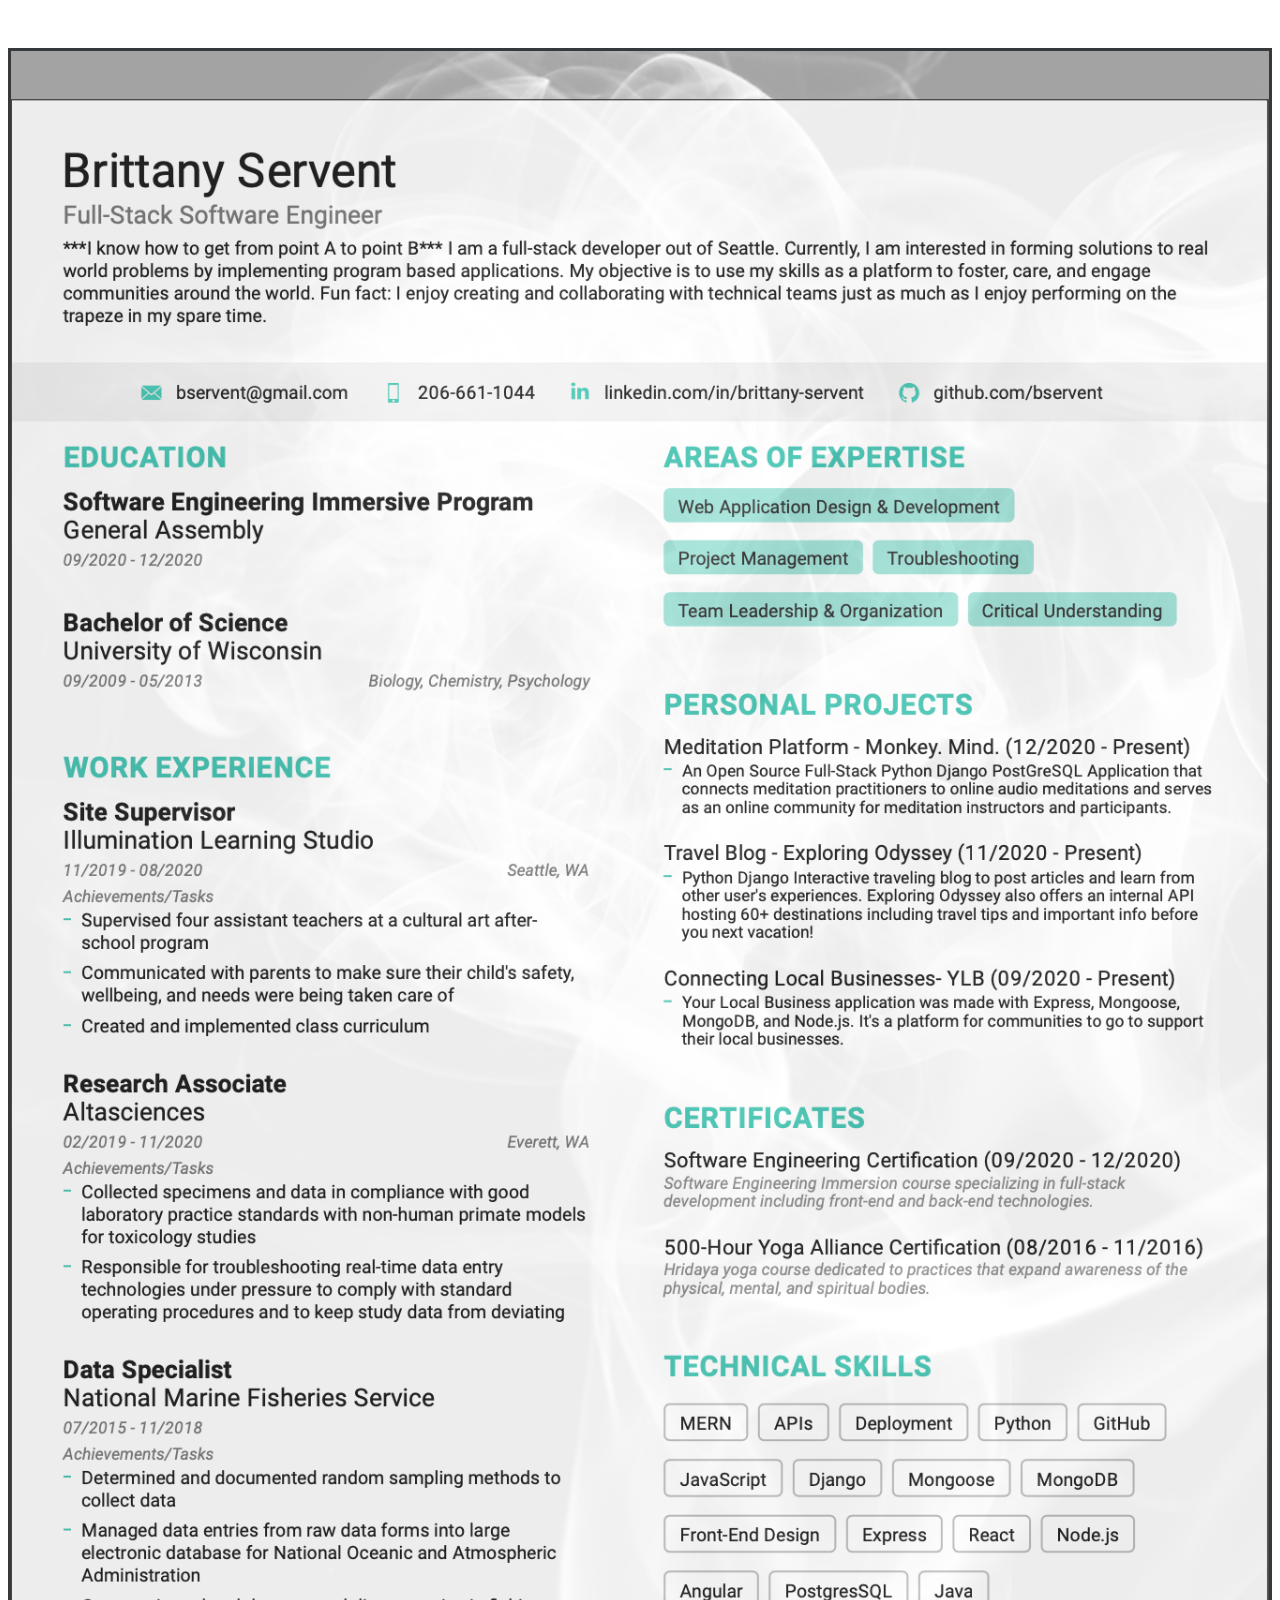
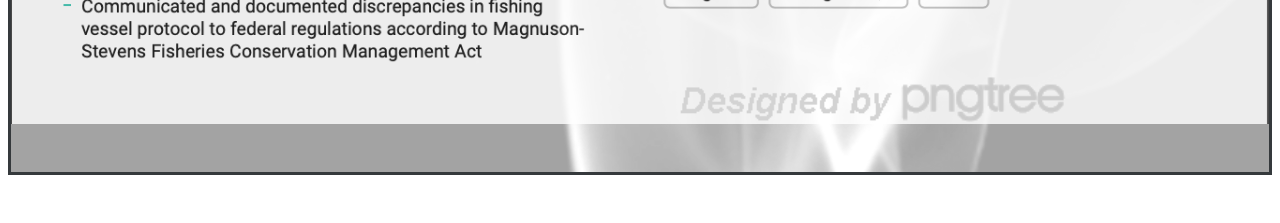
<file: resume.html>
<!DOCTYPE html>
<html lang="en">
<head>
    <meta charset="UTF-8">
    <meta name="viewport" content="width=device-width, initial-scale=1.0">
    <title>Brittany Servent | Resume</title>
    <link rel="preconnect" href="https://fonts.gstatic.com">
    <link href="https://fonts.googleapis.com/css2?family=Quantico:ital@1&display=swap" rel="stylesheet">
    <link rel="apple-touch-icon" sizes="180x180" href="images/apple-touch-icon.png">
    <link rel="icon" type="image/png" sizes="32x32" href="images/favicon-32x32.png">
    <link rel="icon" type="image/png" sizes="16x16" href="images/favicon-16x16.png">
    <meta name="msapplication-TileColor" content="#da532c">
    <meta name="theme-color" content="#ffffff">
    <link href="https://cdn.jsdelivr.net/npm/bootstrap@5.0.0-beta1/dist/css/bootstrap.min.css" rel="stylesheet" integrity="sha384-giJF6kkoqNQ00vy+HMDP7azOuL0xtbfIcaT9wjKHr8RbDVddVHyTfAAsrekwKmP1" crossorigin="anonymous">
    <script src="https://cdn.jsdelivr.net/npm/bootstrap@5.0.0-beta1/dist/js/bootstrap.bundle.min.js" integrity="sha384-ygbV9kiqUc6oa4msXn9868pTtWMgiQaeYH7/t7LECLbyPA2x65Kgf80OJFdroafW" crossorigin="anonymous"></script>
    <link rel="stylesheet" href="css/main.css" type="text/css">
    <script defer src="scripts/app.js"></script>
</head>
<body>
    <main role="main" class="inner cover">
        <div class="resume">
            <div class="image-container">
               <img src="images/resume.png" alt="resume">
           </div>
        </div>
    </main>
</body>
</html>
</file>
<file: css/main.css>
* {
    box-sizing: border-box;
    padding: 0;
  }
  
  body {
    font-family: 'Quantico', sans-serif;
    color: #343A3C;
  }
  
  img {
    max-width: 100%;
    max-height: auto;
    opacity: .8;
  }
  
  a {
    color: #343A3C !important;
    font-size: 18px;
  }
  
  a:hover {
    background-color:#4CA19C!important;
    border-radius: 5% !important;
    transition: .6s;
    color: #F6FAFA !important;
  }
  
  .image-container {
    display: flex;
    flex-direction: row;
    justify-content: center;
    align-items: center;
  }
  
  /********************* Header ********************/
  
  header {
    background-color:#F6FAFA;
    opacity: .9;
    padding: .5rem;
    display: flex;
  }
  
  b {
    padding: 4px;
  }
  
  nav {
    position: absolute;
    right: 1.5rem;
    top: 1.80rem;
  }
  
  h1,h2 {
    font-weight: 200;
    margin: 0.4em 0;
  }

  h2 {
    font-size: 1.5rem;
  }
  
  #nav {
    border-right: 1.5px solid #343A3C;
    opacity: .9;
  }
  
  /********************* Hero ********************/
  
  .hero {
    background-image: url("../images/smoke.png"), linear-gradient(to bottom right, #34ddd3, #FFC0CB);
    opacity: .9;
    background-size: cover;
    background-repeat: no-repeat;
    border: 3px solid #35393C;
  }
  
  /******************* Projects ********************/
  
  .projects {
    background-color: #343A3C;
    opacity: .9;
    background-size: cover;
    padding: 3rem 6rem 6rem 7rem;
    margin: 3rem;
    color:#F6FAFA;
  }
  
  .card-text {
    background-color: #FFC7D0;
    color: #343A3C;
    padding: .5rem;
    opacity: 1.0 !important;
  }
  
  .project-img {
    opacity: 1;
  }
  
  h5 {
    color:#343A3C;
  }
  
  /******************* About ********************/
  
  .about, .resume {
    background-image: url("../images/smoke.png");
    background-size: cover;
    background-repeat: no-repeat;
    border: 3px solid #35393C;
    margin: 3rem 0 3rem 0;
    padding: 3rem 0 3rem 0;
  } 
  
  /******************* Contact ********************/
  
  .logo {
    max-width: 75%;
    height: auto;
    border-radius: 25px;
    border: 4px solid #FFC0CB;
    display: flex;
    opacity: 1.0;
    flex-direction: column;
    top: 4rem;
    position: relative;
  }
  
  .contact {
    background-image: url("../images/smoke.png");
    padding-bottom: 5rem;
  }
  
  #contact {
    position: relative;
  }
  
  #row-contact {
    display: flex;
    justify-content: center;
  }
  
  #email:hover {
    background-color: #FFC7D0!important;
  }
  
  #linkedin:hover {
    background-color: #FFC7D0!important;
  }
  
  #github:hover {
    background-color: #FFC7D0!important;
  }
  
  /******************* Footer ********************/
  
  .tent {
    max-width: 11%;
    max-height: auto;
    padding: 0rem 0rem 0rem 0rem !important;
    position: absolute;
    margin-bottom: 6rem !important;
    border: 2px solid #989E9E;
  }
  
  .quick {
    color:#737373 !important;
  }
  
  .site-footer {
    background-color:#26272b;
    padding:45px 0 20px;
    font-size:15px;
    line-height:24px;
    color:#737373;
  }
  
  .site-footer hr{
    border-top-color:#bbb;
    opacity:0.5
  }
  
  .site-footer hr.small {
    margin:20px 0
  }
  
  .site-footer h6 {
    color:#fff;
    font-size:16px;
    text-transform:uppercase;
    margin-top:5px;
    letter-spacing:2px
  }
  
  .footer-links {
    padding-left:0;
    list-style:none
  }
  .footer-links li {
    display:block
  }
  
  .footer-links a {
    color:#737373
  }
  
  .footer-links.inline li
  {
    display:inline-block
  }
  .site-footer .social-icons
  {
    text-align:right
  }
  .site-footer .social-icons a
  {
    width:40px;
    height:40px;
    line-height:40px;
    margin-left:6px;
    margin-right:0;
    border-radius:100%;
    background-color:#F6FAFA;
  }
  .copyright-text
  {
    margin:0
  }
  @media (max-width:991px)
  {
    .site-footer [class^=col-]
    {
      margin-bottom:30px
    }
  }
  @media (max-width:767px)
  {
    .site-footer
    {
      padding-bottom:0
    }
    .site-footer .copyright-text,.site-footer .social-icons
    {
      text-align:center
    }
  }
  .social-icons
  {
    padding-left:0;
    margin-bottom:0;
    list-style:none
  }
  .social-icons li
  {
    display:inline-block;
    margin-bottom:4px
  }
  .social-icons li.title
  {
    margin-right:15px;
    text-transform:uppercase;
    color:#96a2b2;
    font-weight:700;
    font-size:13px
  }
  .social-icons a{
    background-color:#eceeef;
    color:#818a91;
    font-size:16px;
    display:inline-block;
    line-height:44px;
    width:44px;
    height:44px;
    text-align:center;
    margin-right:8px;
    border-radius:100%;
    -webkit-transition:all .2s linear;
    -o-transition:all .2s linear;
    transition:all .2s linear
  }
  .social-icons.size-sm a
  {
    line-height:34px;
    height:34px;
    width:34px;
    font-size:14px
  }
  
  @media (max-width:767px)
  {
    .social-icons li.title
    {
      display:block;
      margin-right:0;
      font-weight:600
    }
  }
  
  /****************** Responsive *******************/
  
  @media screen and (max-width: 1000px) {
    body {
      background-size: auto;
    }

    .slogan {
      display: none;
    }
  
    .nav-link {
      display: none;
    }
  
    .trapeze {
      display: none;
    }

    .about {
      display: none;
    }
  
    .project-header {
      display: flex;
      justify-content: center;
    }
    .projects {
      padding: 0;
      margin: 2rem 0 0 0;
      background-color: #F6FAFA;
      color:#35393C;
    }
    
    .card {
      border: 3px solid #35393C;
    }
  
    .about {
      padding: 4rem 0 0 0;
    }
  
    .contact {
      display: none;
    }
  
    .tent {
      display: none;
    }
  }
</file>
